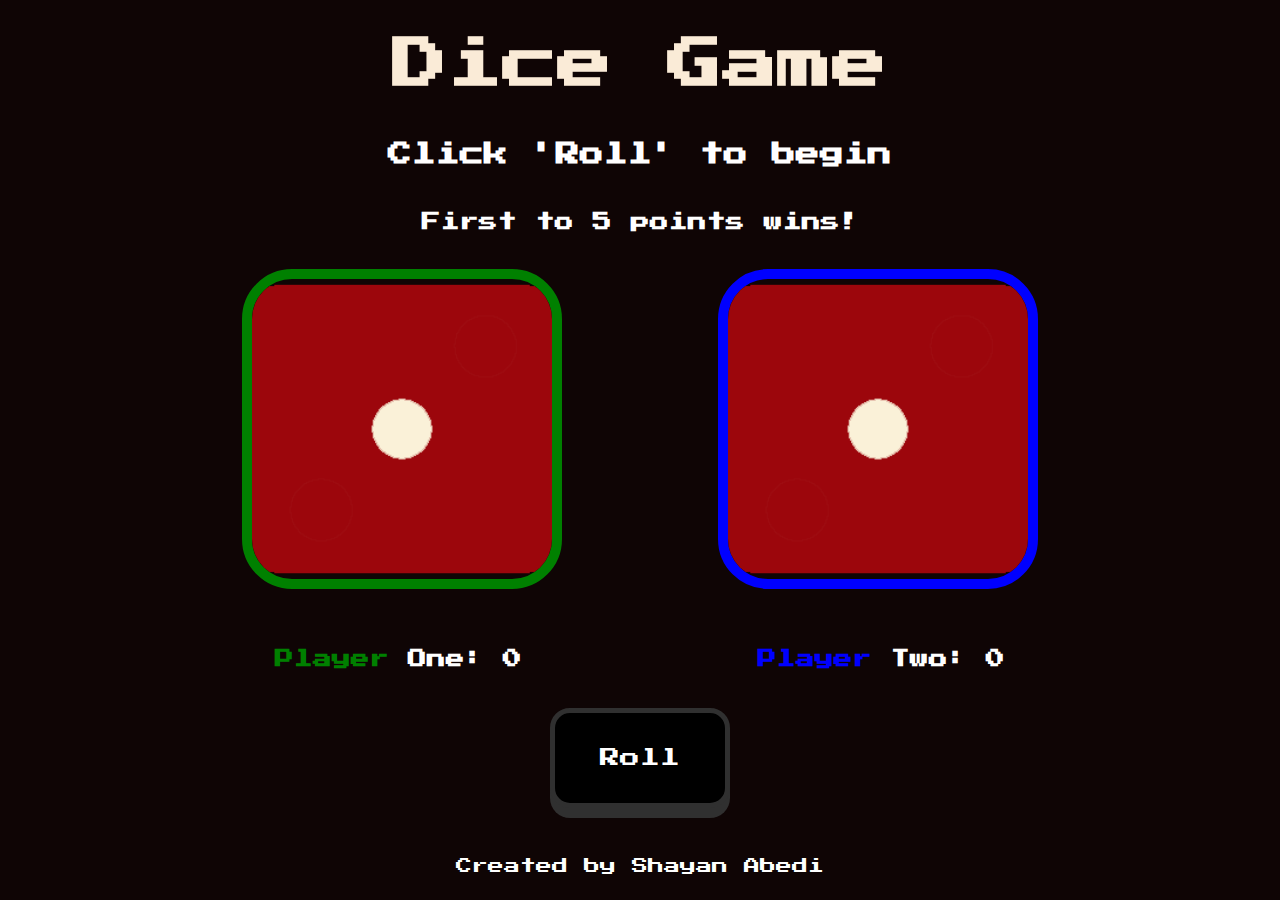
<file: index.html>
<!DOCTYPE html>
<html lang="en">
<head>
    <meta charset="UTF-8">
    <meta name="viewport" content="width=device-width, initial-scale=1.0, user-scalable=no">
    <title>Dice Game</title>
    <link rel="preconnect" href="https://fonts.googleapis.com">
    <link rel="preconnect" href="https://fonts.gstatic.com" crossorigin>
    <link href="https://fonts.googleapis.com/css2?family=Libre+Baskerville&family=Press+Start+2P&display=swap" rel="stylesheet">
    <link rel="stylesheet" href="./styles.css">
</head>
<body>
    <div class="content">
        <div class="heading">
            <h1>Dice Game</h1>
            <h2>Click 'Roll' to begin</h2>
            <h3>First to 5 points wins!</h3>
        </div>
        <div class="main">
            <div class="dice">
                <img class='player1' src="./images/dice1.png" alt="Die number 1">
                <img class="player2" src="./images/dice1.png" alt="Die Number 2">
            </div>
            <div class="score">
                <h3 id="p1"><span id="span1">Player</span> One: 0</h3>
                <h3 id="p2"><span id="span2">Player</span> Two: 0</h3>
            </div>
        </div>
        <div class="roll">
            <button onclick="game();score()">Roll</button>
        </div> 
        <footer>
            <p>Created by Shayan Abedi</p>
        </footer>
        <script src="./index.js"></script>
    </div>
</body>
</html>
</file>
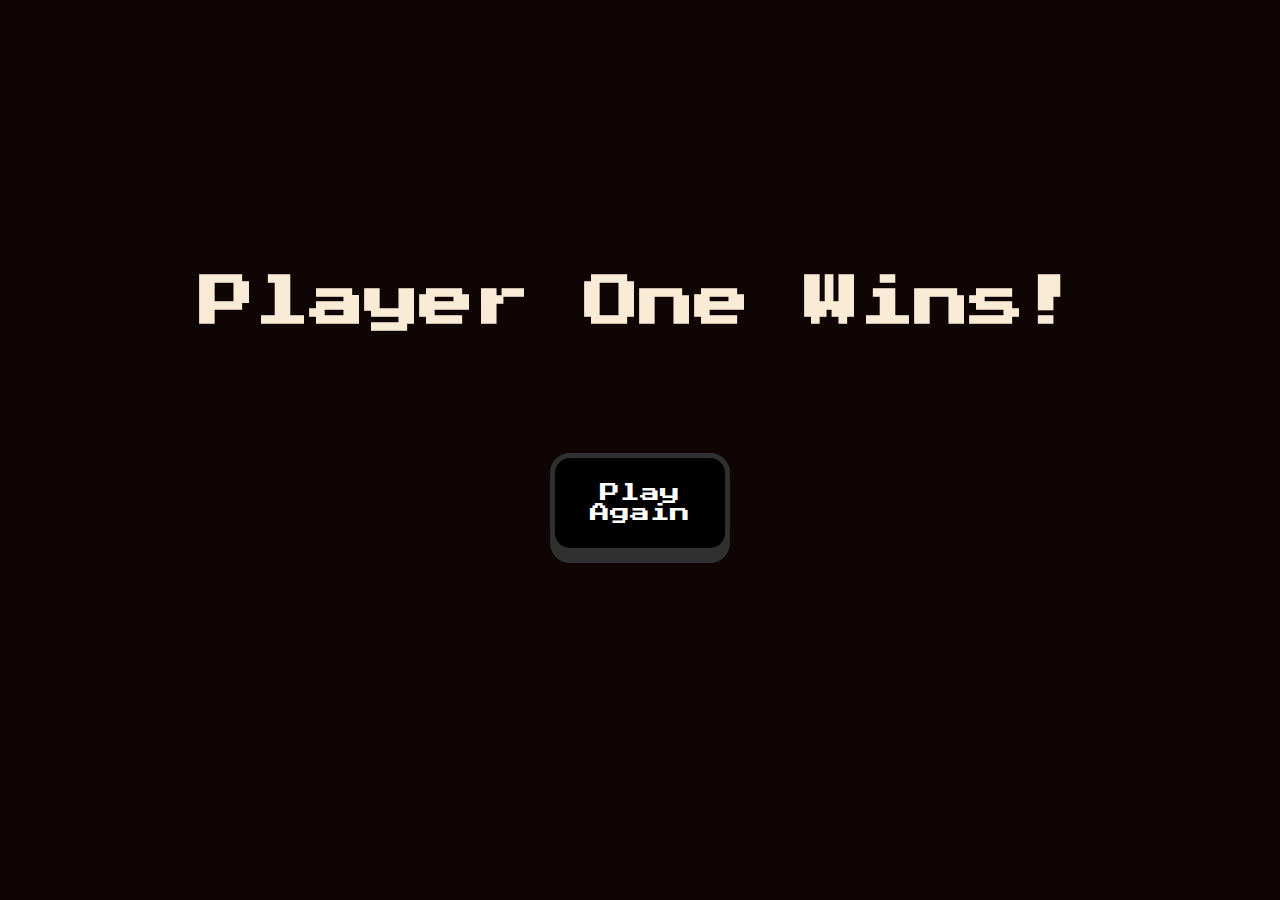
<file: p1-wins.html>
<!DOCTYPE html>
<html lang="en">
<head>
    <meta charset="UTF-8">
    <meta name="viewport" content="width=device-width, initial-scale=1.0">
    <title>Player One Wins!</title>
    <link rel="preconnect" href="https://fonts.googleapis.com">
    <link rel="preconnect" href="https://fonts.gstatic.com" crossorigin>
    <link href="https://fonts.googleapis.com/css2?family=Libre+Baskerville&family=Press+Start+2P&display=swap" rel="stylesheet">
    <link rel="stylesheet" href="./styles.css">
</head>
<body>
    <div class="winner">
        <h1>
            Player One Wins!
        </h1>
        <div class="roll play-again">
            <button onclick="playAgain()">Play Again</button>
        </div>
    </div>
<script src="./index.js"></script>
</body>
</file>
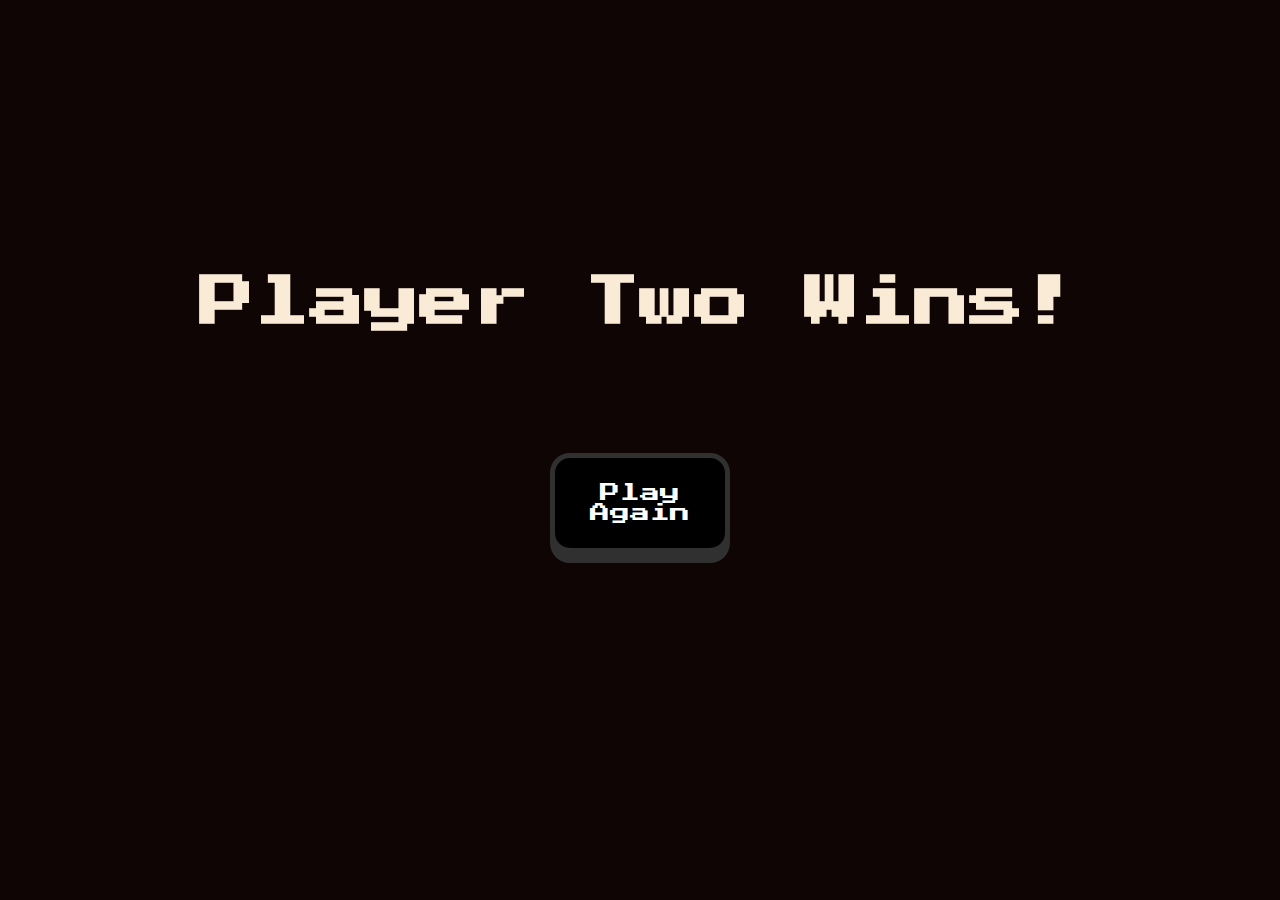
<file: p2-wins.html>
<!DOCTYPE html>
<html lang="en">
<head>
    <meta charset="UTF-8">
    <meta name="viewport" content="width=device-width, initial-scale=1.0">
    <title>Player Two Wins!</title>
    <link rel="preconnect" href="https://fonts.googleapis.com">
    <link rel="preconnect" href="https://fonts.gstatic.com" crossorigin>
    <link href="https://fonts.googleapis.com/css2?family=Libre+Baskerville&family=Press+Start+2P&display=swap" rel="stylesheet">
    <link rel="stylesheet" href="./styles.css">
</head>
<body>
    <div class="winner">
        <h1>
            Player Two Wins!
        </h1>
        <div class="roll play-again">
            <button onclick="playAgain()">Play Again</button>
        </div>
    </div>
<script src="./index.js"></script>
</body>
</file>
<file: styles.css>
body {
    background-color: rgb(15, 5, 5);
    color: white;
    font-family: 'Press Start 2P', cursive, sans-serif;
}
.heading {
    text-align: center;
}

h1 {
    font-size: 55px;
    margin-bottom: 50px;
    display: block;
    width: 100%;
    color: antiquewhite;
}

h2 {
    display: block;
    height: 50px;
}

.header h3 {
    margin-bottom: 100px;
    display: block;
}

.main {
    text-align: center;
    width: 100%;
}

.main h3 {
    display: inline-block;
    margin: 40px 110px;
}

.dice {
    width: 100%;
}

.dice img {
    display: inline-block;
    height: 300px;
    margin: 20px 70px;
    border-radius: 50px;
}

.player1 {
    border: 10px solid green;
}

.player2 {
    border: 10px solid blue;
}

.score {
    width: 100%;
}

#span1 {
    color: green;
}

#span2 {
    color: blue;
}

.roll {
    text-align: center;
    padding: 3% auto;
    margin-bottom: 50px;
}

.roll button {
    background-color: black;
    color: white;
    height: 100px;
    width: 180px;
    font-size: 20px;
    border-radius: 20px;
    border: 5px solid rgb(48, 48, 48);
    cursor: pointer;
    font-family:  'Press Start 2P', cursive, sans-serif;
    box-shadow: 0px 10px rgb(48, 48, 48);
}

.roll button:hover{
    background-color: antiquewhite;
    color: black;
    border-radius: 20px;
    border: 5px solid rgb(48, 48, 48);
}

.roll button:active {
    box-shadow: 0px 5px rgb(48, 48, 48);
    transform: translateY(5px);
}

.play-again {
    margin-top: 100px;
}

footer {
    text-align: center;
    width: 100%;
}

.winner {
    text-align: center;
    margin-top: 20%;
    height: 50%;
    font-size: 30px;
}

.winner h1{
    line-height: 100px;
}

@media (max-width: 960px){
    .dice img {
        height: 200px;
        margin: 10px 10px;
    }

    .dice {
        width: 100%;
    }
}

@media (max-width: 480px){
    h1 {
        font-size: 3rem;
        margin-bottom: 5px;
    }
    
    h2 {
        font-size: 1.2rem;
        width: 80%;
        padding: 0 10%;
        line-height: 30px;
        margin-bottom: 1px;
    }

    .heading h3 {
        font-size: 0.7rem;
        padding: 0 10%;
        width: 80%;
        line-height: 20px;
    }

    .dice {
        display: inline-block;
    }

    .dice img {
        margin: auto;
        height: 150px;
    }

    .main h3 {
        display: inline-block;
        margin: 30px auto;
    }

    .roll button {
        background-color: antiquewhite;
        color: black;
    }

    .player1 {
        border: 10px solid green;
    }
    
    .player2 {
        border: 10px solid blue;
    }
    
    #span1 {
        color: green;
    }
    
    #span2 {
        color: blue;
    }
}
</file>
